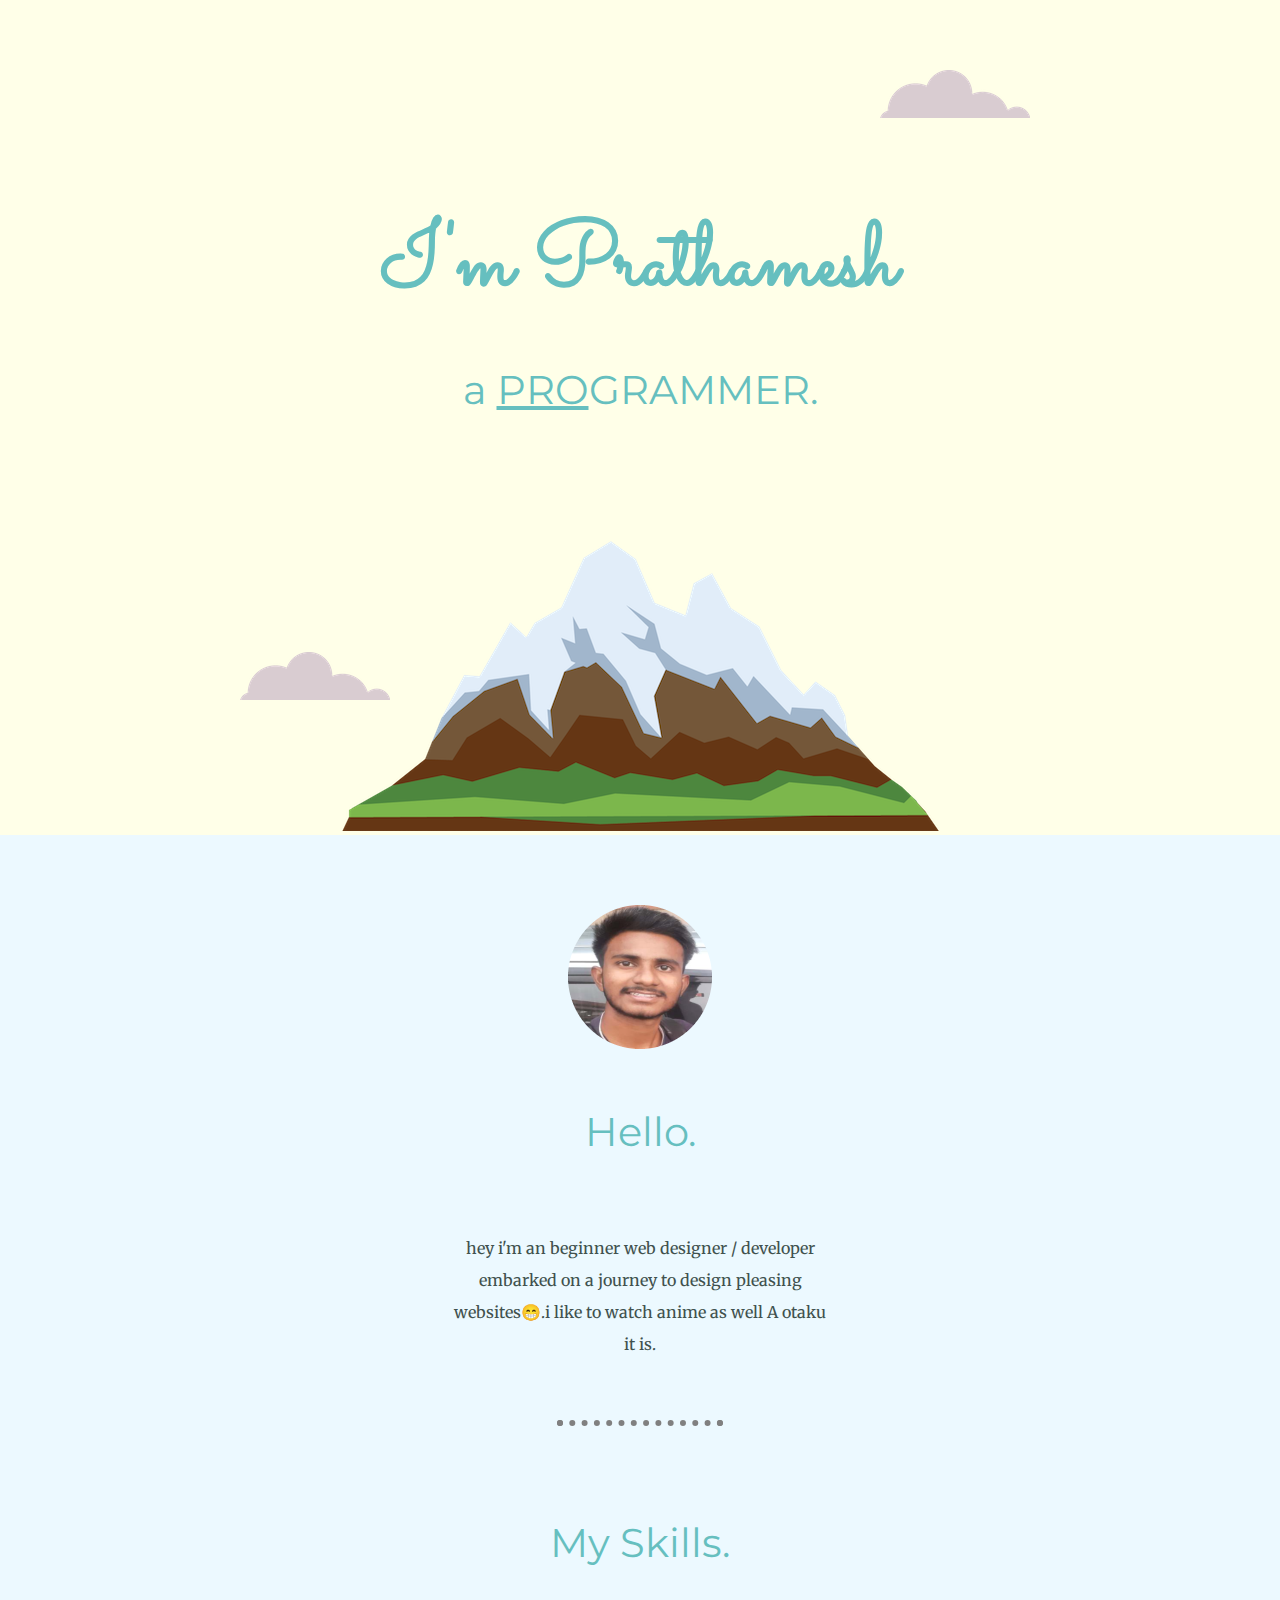
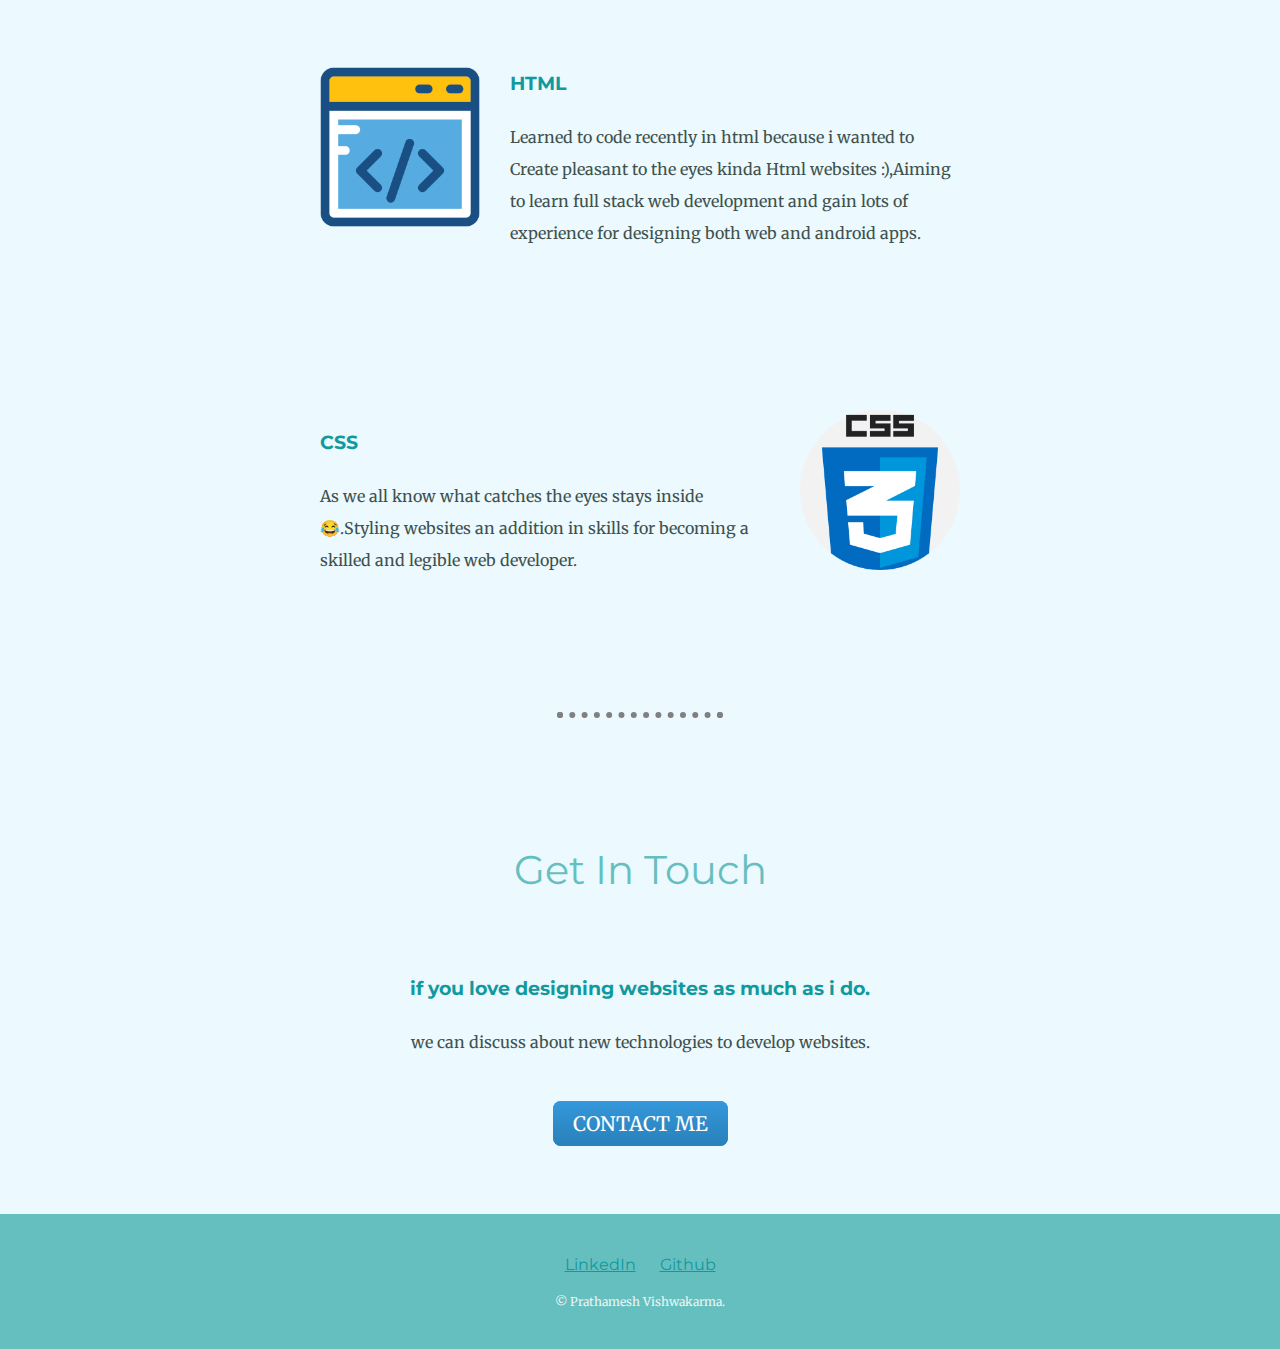
<file: index.html>
<!DOCTYPE html>
<html lang="en" dir="ltr">
  <head>
    <meta charset="utf-8">
    <title>MY CSS SITE</title>
    <link rel="stylesheet" href="css/styles.css">
    <link rel="icon" href="favicon.ico">
    <link rel="preconnect" href="https://fonts.googleapis.com">
<link rel="preconnect" href="https://fonts.gstatic.com" crossorigin>
<link href="https://fonts.googleapis.com/css2?family=Merriweather&family=Montserrat&family=Sacramento&display=swap" rel="stylesheet">
  </head>

  <body>

<div class="top-container">
<img class="top-cloud" src="images/cloud.png" alt="Cld">
  <h1>I'm Prathamesh</h1>
  <h2> a <span class="prog">PRO</span>GRAMMER.</h2>
<img class="bottom-cloud" src="images/cloud.png" alt="DDlj">
<img src="images/mountain.png" alt="MMO">

</div>


<div class="middle-container">
  <div class="profile">
    <img src="images/profile.png" alt="jetix">
    <h2>Hello.</h2>
    <p>hey i'm an beginner web designer / developer embarked on a journey to design pleasing websites😁.i like to watch anime as well A otaku it is.</p>
  </div>
  <hr>
  <div class="skills">
    <h2>My Skills.</h2>
    <div class="skill-row">
      <img class="html" src="images/html.png" alt="sd">
      <h3>HTML</h3>
      <p class="des1">Learned to code recently in html because i wanted to Create pleasant to the eyes kinda Html websites :),Aiming to learn full stack web development and gain lots of experience for designing both web and android apps.</p>
    </div>
    <div class="skill-row">
      <img class="css" src="images/css.png" alt="sss">
      <h3>CSS</h3>
      <p class="des2">As we all know what catches the eyes stays inside😂.Styling websites an addition in skills for becoming a skilled and legible web developer.</p>
    </div>
  </div>
  <hr>
  <div class="contact-me">
    <h2>Get In Touch</h2>
    <h3>if you love designing websites as much as i do.</h3>
    <p class="jk">we can discuss about new technologies to develop websites.</p>
    <a class="btn" href="mailto:name@email.com">CONTACT ME</a>

  </div>
</div>

<div class="bottom-container">
  <a class="footer-link" href="https://www.linkedin.com/in/prathamesh-vishwakarma-aa020a230/">LinkedIn</a>
  <a class="footer-link" href="https://github.com/Darkprince46">Github</a>
  <p class="jj">© Prathamesh Vishwakarma.</p>
</div>



</body>

</html>
</file>
<file: css/styles.css>
body
{
  color: #40514E;;
 text-align: center;
font-family: 'Merriweather', serif;
font-size: 1em;
margin: 0;
}

h1
{
  font-size: 5.625rem;
  margin : 150px auto 0 auto ;
  color: #66BFBF;
  font-family: 'Sacramento', cursive;
}

h2
{
  margin-bottom: 60px;
    color: #66BFBF;
  font-size:  2.5rem;
font-family: 'Montserrat', sans-serif;
font-weight: normal;
;
}



h3
{
  color: #11999E;
  font-family: 'Montserrat', sans-serif;
}


a
{
  color: #11999E;
  font-family: 'Montserrat', sans-serif;
  margin: 20px 10px;
}


a:hover
{
  color: #EAF6F6
}



.prog
{
  text-decoration: underline;
}


.skill-row
{
  padding: 20px;
  width: 50%;
  margin : 50px auto 100px auto ;
  text-align: left;
  line-height: 2;
}

.html
{
  width: 25%;
  float: left;
  margin-top: 20px;
  margin-right: 30px;
}

hr
{
  border: dotted 6px;
  border-bottom: none;
  width: 12% ;
}

.css
{
  margin-top: 5px;
  width: 25%;
  float: right;
  margin-left: 30px;
}



.top-cloud
{
  position: absolute;
  right : 250px;
  top: 70px;

}


.bottom-cloud
{
  position: absolute;
  left: 240px;
  bottom: 200px;
}

.top-container
{

  background-color: #FFFFE8;
  padding-top: 50px;

}

.middle-container
{
  background-color: #ECF9FF;
  padding-top: 50px;
}

.bottom-container
{
  background-color: #66BFBF  ;
  padding: 40px 0 20px 0;;
}

.profile
{
  width: 30%;
  margin: 20px  auto 60px auto;
  line-height: 2;
}


.skills
{
  padding-top: 50px;
}

.contact-me
{
padding : 70px 0;
line-height: 2;
}

.jj
{
  padding: 20px 0;
  color: #EAF6F6;
  font-size: .75rem;
  margin: 0;
}


.jk
{
  padding-bottom: 30px;
}

.btn
{
  background-color: #66BFBF;
  color: #EAF6F6;
}

.btn {
  background: #3498db;
  background-image: -webkit-linear-gradient(top, #3498db, #2980b9);
  background-image: -moz-linear-gradient(top, #3498db, #2980b9);
  background-image: -ms-linear-gradient(top, #3498db, #2980b9);
  background-image: -o-linear-gradient(top, #3498db, #2980b9);
  background-image: linear-gradient(to bottom, #3498db, #2980b9);
  -webkit-border-radius: 8;
  -moz-border-radius: 8;
  border-radius: 8px;
  font-family: 'Merriweather', serif;
  color: #ffffff;
  font-size: 20px;
  padding: 10px 20px 10px 20px;
  text-decoration: none;
}

.btn:hover {
  background: #68c5de;
  background-image: -webkit-linear-gradient(top, #68c5de, #34d98c);
  background-image: -moz-linear-gradient(top, #68c5de, #34d98c);
  background-image: -ms-linear-gradient(top, #68c5de, #34d98c);
  background-image: -o-linear-gradient(top, #68c5de, #34d98c);
  background-image: linear-gradient(to bottom, #68c5de, #34d98c);
  text-decoration: none;
}
</file>
